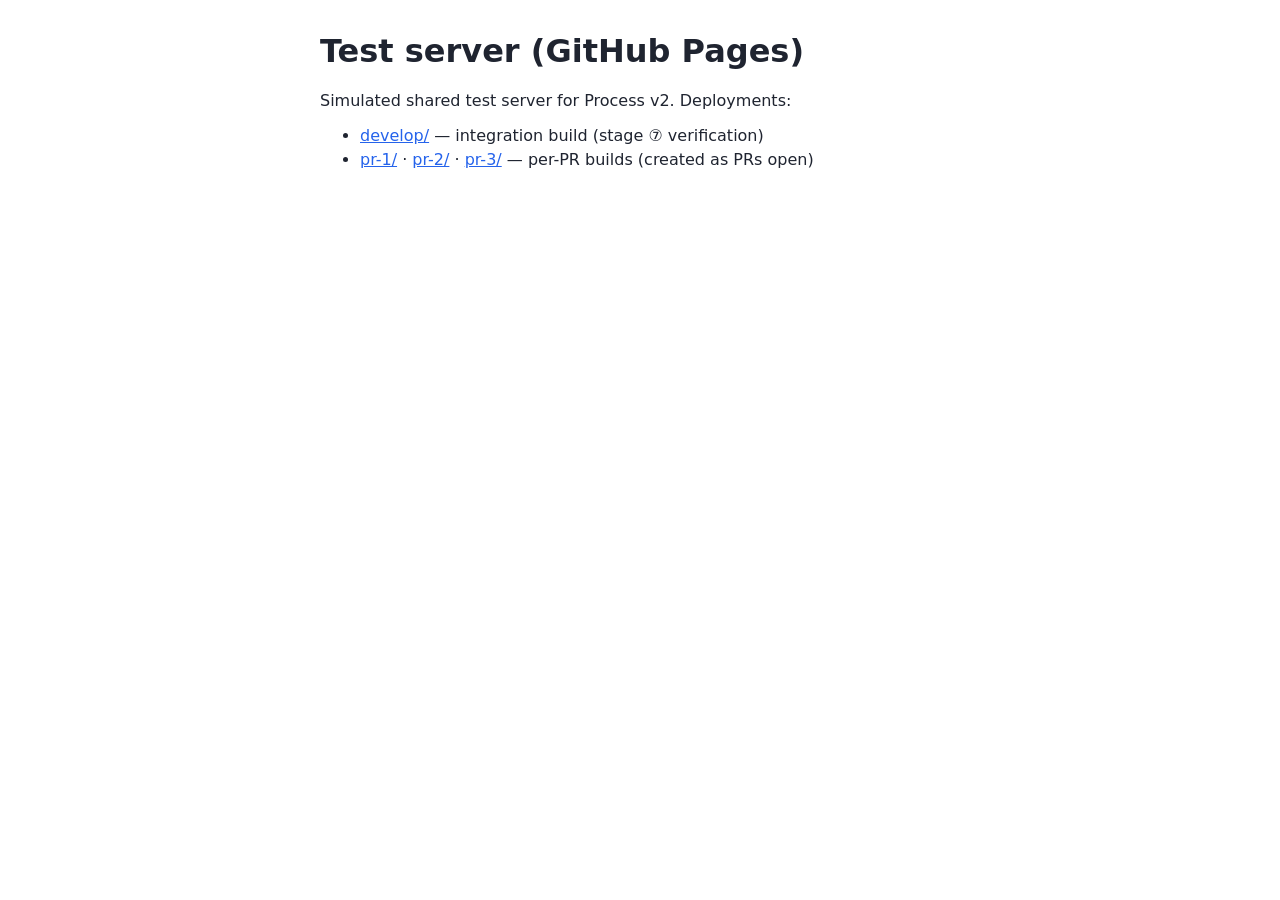
<file: index.html>
<!doctype html><html lang="en"><head><meta charset="utf-8">
<title>team-workflow-simulation — test server</title>
<style>body{font-family:system-ui,sans-serif;max-width:640px;margin:2rem auto;padding:0 1rem;color:#1f2430}
a{color:#2563eb}li{margin:.3rem 0}</style></head><body>
<h1>Test server (GitHub Pages)</h1>
<p>Simulated shared test server for Process v2. Deployments:</p>
<ul>
<li><a href="./develop/">develop/</a> — integration build (stage ⑦ verification)</li>
<li><a href="./pr-1/">pr-1/</a> · <a href="./pr-2/">pr-2/</a> · <a href="./pr-3/">pr-3/</a> — per-PR builds (created as PRs open)</li>
</ul></body></html>
</file>
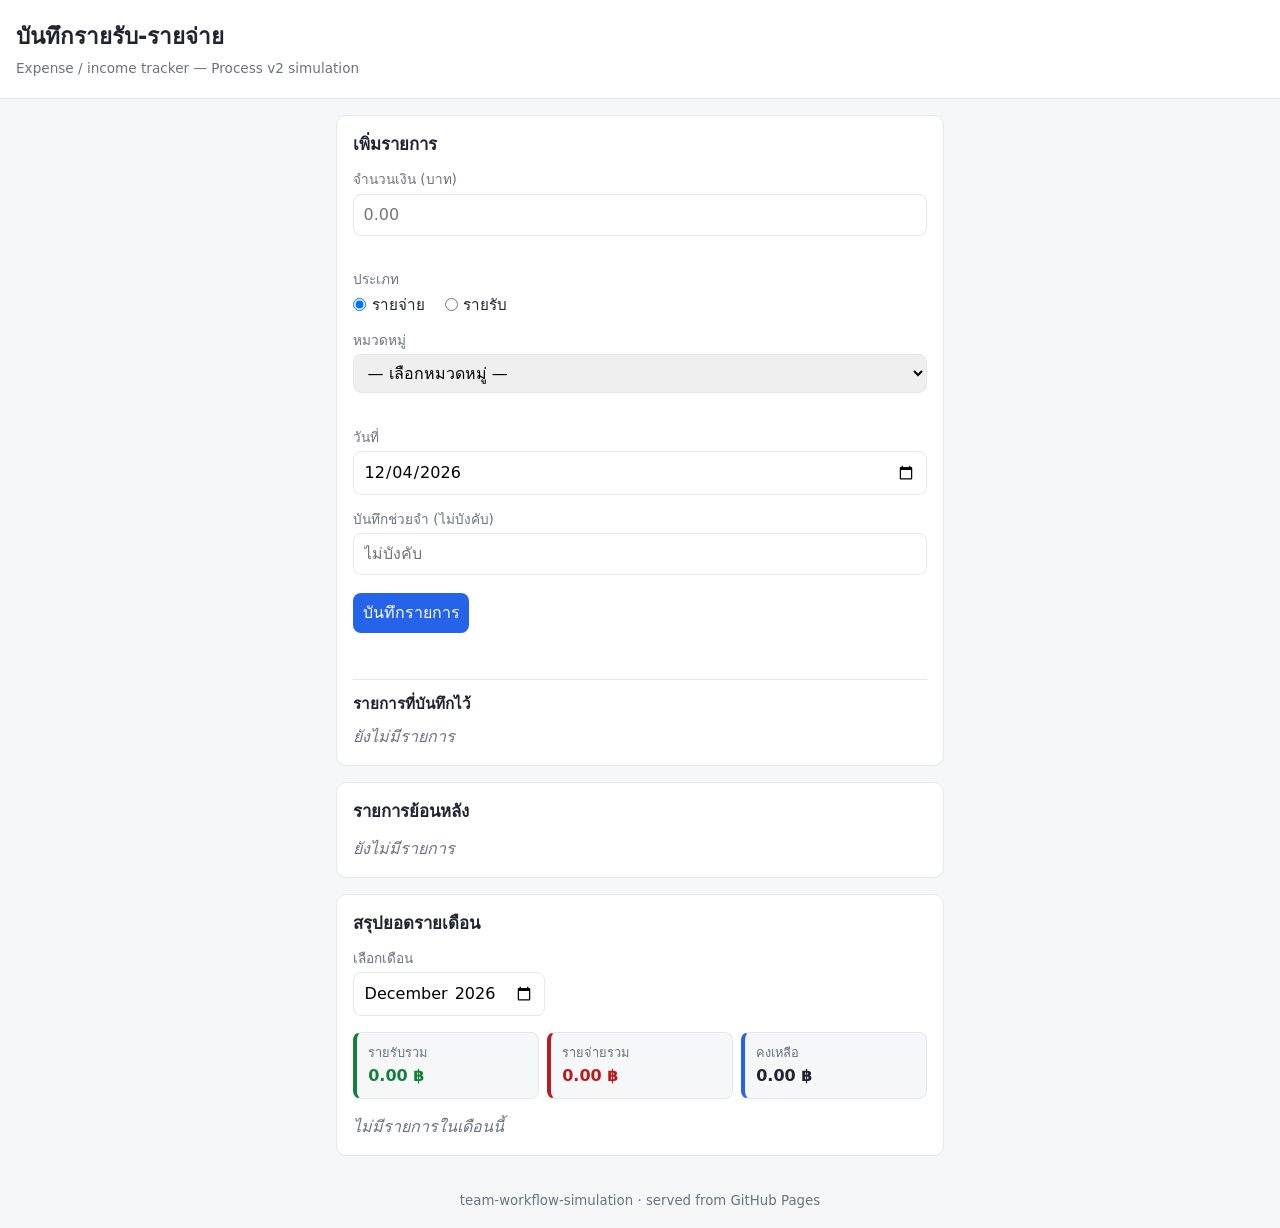
<file: app/index.html>
<!doctype html>
<html lang="th">
<head>
  <meta charset="utf-8">
  <meta name="viewport" content="width=device-width, initial-scale=1">
  <title>บันทึกรายรับ-รายจ่าย</title>
  <link rel="stylesheet" href="styles.css">
</head>
<body>
  <header>
    <h1>บันทึกรายรับ-รายจ่าย</h1>
    <p class="tagline">Expense / income tracker — Process v2 simulation</p>
  </header>

  <main>
    <section id="add-section" aria-labelledby="add-heading">
      <h2 id="add-heading">เพิ่มรายการ</h2>

      <form id="add-form" novalidate>
        <div class="form-row">
          <label for="amount">จำนวนเงิน (บาท)</label>
          <input type="number" id="amount" name="amount" inputmode="decimal"
                 step="0.01" min="0" placeholder="0.00" aria-describedby="amount-error">
          <p class="field-error" id="amount-error" role="alert" aria-live="assertive"></p>
        </div>

        <div class="form-row">
          <span class="label-text" id="type-label">ประเภท</span>
          <div class="radio-group" role="radiogroup" aria-labelledby="type-label">
            <label><input type="radio" name="type" value="expense" checked> รายจ่าย</label>
            <label><input type="radio" name="type" value="income"> รายรับ</label>
          </div>
        </div>

        <div class="form-row">
          <label for="category">หมวดหมู่</label>
          <select id="category" name="category" aria-describedby="category-error">
            <option value="">— เลือกหมวดหมู่ —</option>
          </select>
          <p class="field-error" id="category-error" role="alert" aria-live="assertive"></p>
        </div>

        <div class="form-row">
          <label for="date">วันที่</label>
          <input type="date" id="date" name="date">
        </div>

        <div class="form-row">
          <label for="note">บันทึกช่วยจำ (ไม่บังคับ)</label>
          <input type="text" id="note" name="note" maxlength="200" placeholder="ไม่บังคับ">
        </div>

        <button type="submit" id="save-btn">บันทึกรายการ</button>
        <p class="form-success" id="form-success" role="status" aria-live="polite"></p>
      </form>

      <div class="added-list-wrap">
        <h3>รายการที่บันทึกไว้</h3>
        <ul id="added-list" aria-live="polite"></ul>
      </div>
    </section>

    <section id="history-section" aria-labelledby="history-heading">
      <h2 id="history-heading">รายการย้อนหลัง</h2>
      <ul id="history-list" aria-live="polite"></ul>
    </section>

    <section id="summary-section" aria-labelledby="summary-heading">
      <h2 id="summary-heading">สรุปยอดรายเดือน</h2>

      <div class="form-row summary-controls">
        <label for="summary-month">เลือกเดือน</label>
        <input type="month" id="summary-month" name="summary-month">
      </div>

      <div id="summary-body" class="summary-body" aria-live="polite"></div>
    </section>
  </main>

  <footer>
    <small>team-workflow-simulation · served from GitHub Pages</small>
  </footer>

  <script src="app.js"></script>
</body>
</html>
</file>
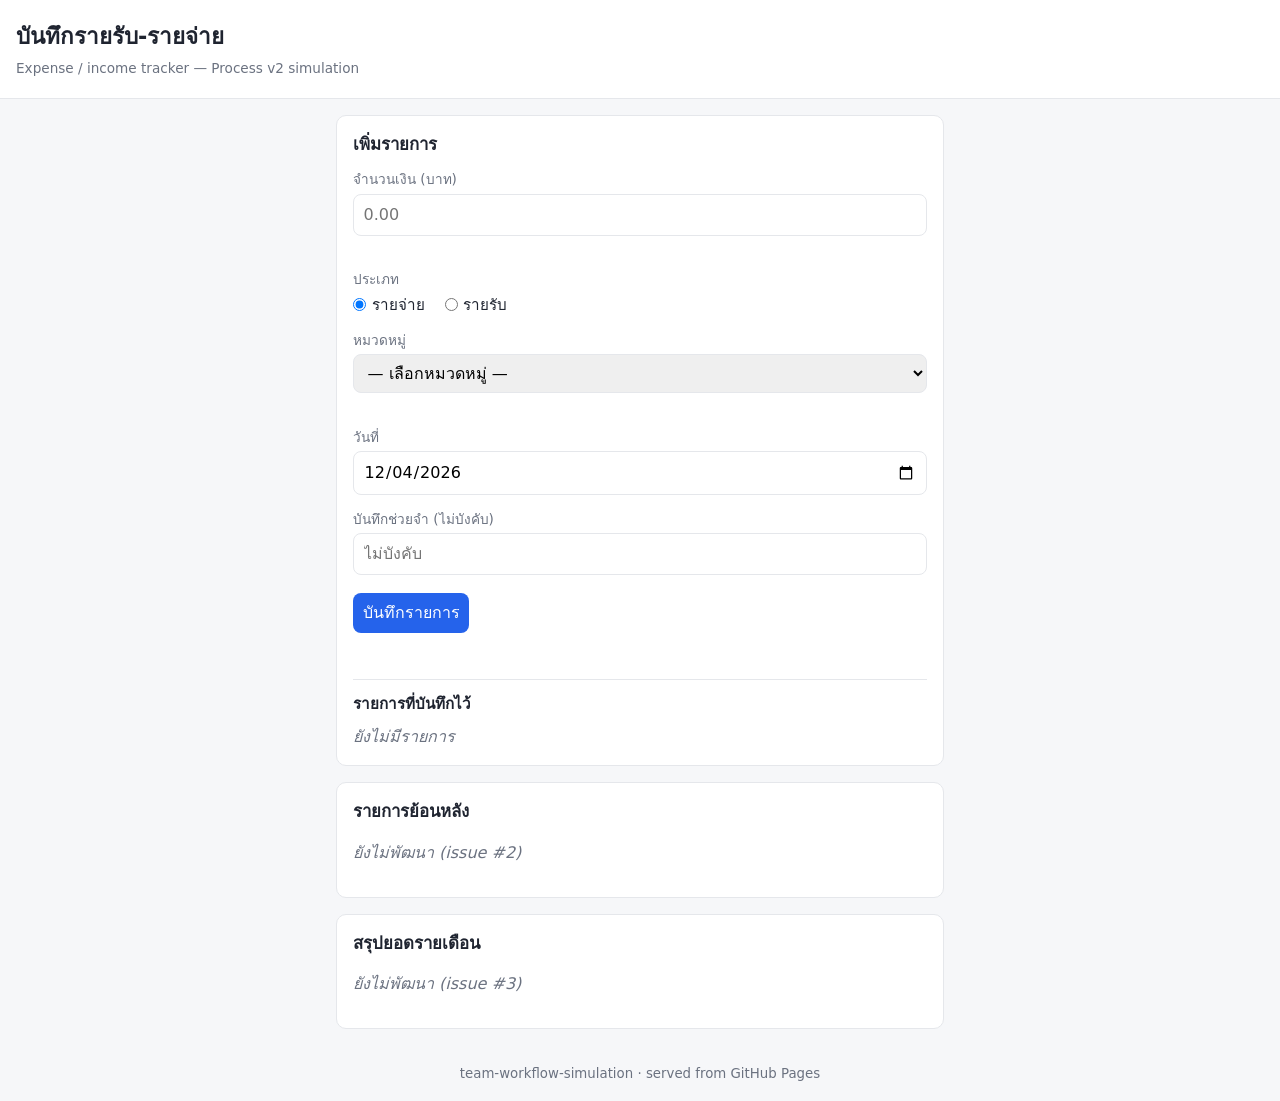
<file: pr-1/index.html>
<!doctype html>
<html lang="th">
<head>
  <meta charset="utf-8">
  <meta name="viewport" content="width=device-width, initial-scale=1">
  <title>บันทึกรายรับ-รายจ่าย</title>
  <link rel="stylesheet" href="styles.css">
</head>
<body>
  <header>
    <h1>บันทึกรายรับ-รายจ่าย</h1>
    <p class="tagline">Expense / income tracker — Process v2 simulation</p>
  </header>

  <main>
    <section id="add-section" aria-labelledby="add-heading">
      <h2 id="add-heading">เพิ่มรายการ</h2>

      <form id="add-form" novalidate>
        <div class="form-row">
          <label for="amount">จำนวนเงิน (บาท)</label>
          <input type="number" id="amount" name="amount" inputmode="decimal"
                 step="0.01" min="0" placeholder="0.00" aria-describedby="amount-error">
          <p class="field-error" id="amount-error" role="alert" aria-live="assertive"></p>
        </div>

        <div class="form-row">
          <span class="label-text" id="type-label">ประเภท</span>
          <div class="radio-group" role="radiogroup" aria-labelledby="type-label">
            <label><input type="radio" name="type" value="expense" checked> รายจ่าย</label>
            <label><input type="radio" name="type" value="income"> รายรับ</label>
          </div>
        </div>

        <div class="form-row">
          <label for="category">หมวดหมู่</label>
          <select id="category" name="category" aria-describedby="category-error">
            <option value="">— เลือกหมวดหมู่ —</option>
          </select>
          <p class="field-error" id="category-error" role="alert" aria-live="assertive"></p>
        </div>

        <div class="form-row">
          <label for="date">วันที่</label>
          <input type="date" id="date" name="date">
        </div>

        <div class="form-row">
          <label for="note">บันทึกช่วยจำ (ไม่บังคับ)</label>
          <input type="text" id="note" name="note" maxlength="200" placeholder="ไม่บังคับ">
        </div>

        <button type="submit" id="save-btn">บันทึกรายการ</button>
        <p class="form-success" id="form-success" role="status" aria-live="polite"></p>
      </form>

      <div class="added-list-wrap">
        <h3>รายการที่บันทึกไว้</h3>
        <ul id="added-list" aria-live="polite"></ul>
      </div>
    </section>

    <section id="history-section" aria-labelledby="history-heading">
      <h2 id="history-heading">รายการย้อนหลัง</h2>
      <p class="placeholder">ยังไม่พัฒนา (issue #2)</p>
    </section>

    <section id="summary-section" aria-labelledby="summary-heading">
      <h2 id="summary-heading">สรุปยอดรายเดือน</h2>
      <p class="placeholder">ยังไม่พัฒนา (issue #3)</p>
    </section>
  </main>

  <footer>
    <small>team-workflow-simulation · served from GitHub Pages</small>
  </footer>

  <script src="app.js"></script>
</body>
</html>
</file>
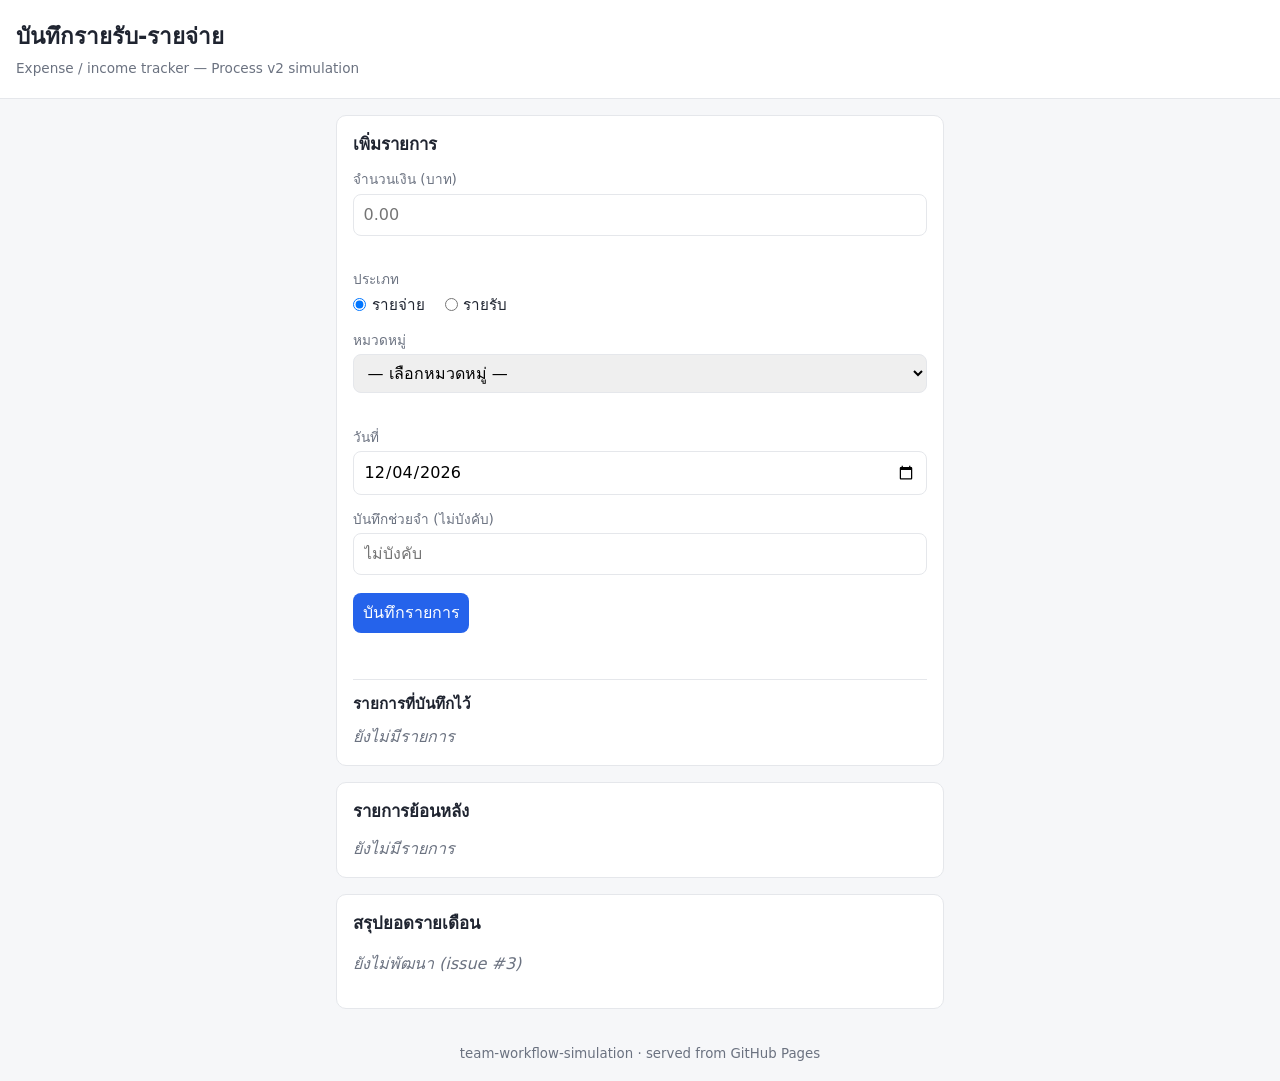
<file: pr-2/index.html>
<!doctype html>
<html lang="th">
<head>
  <meta charset="utf-8">
  <meta name="viewport" content="width=device-width, initial-scale=1">
  <title>บันทึกรายรับ-รายจ่าย</title>
  <link rel="stylesheet" href="styles.css">
</head>
<body>
  <header>
    <h1>บันทึกรายรับ-รายจ่าย</h1>
    <p class="tagline">Expense / income tracker — Process v2 simulation</p>
  </header>

  <main>
    <section id="add-section" aria-labelledby="add-heading">
      <h2 id="add-heading">เพิ่มรายการ</h2>

      <form id="add-form" novalidate>
        <div class="form-row">
          <label for="amount">จำนวนเงิน (บาท)</label>
          <input type="number" id="amount" name="amount" inputmode="decimal"
                 step="0.01" min="0" placeholder="0.00" aria-describedby="amount-error">
          <p class="field-error" id="amount-error" role="alert" aria-live="assertive"></p>
        </div>

        <div class="form-row">
          <span class="label-text" id="type-label">ประเภท</span>
          <div class="radio-group" role="radiogroup" aria-labelledby="type-label">
            <label><input type="radio" name="type" value="expense" checked> รายจ่าย</label>
            <label><input type="radio" name="type" value="income"> รายรับ</label>
          </div>
        </div>

        <div class="form-row">
          <label for="category">หมวดหมู่</label>
          <select id="category" name="category" aria-describedby="category-error">
            <option value="">— เลือกหมวดหมู่ —</option>
          </select>
          <p class="field-error" id="category-error" role="alert" aria-live="assertive"></p>
        </div>

        <div class="form-row">
          <label for="date">วันที่</label>
          <input type="date" id="date" name="date">
        </div>

        <div class="form-row">
          <label for="note">บันทึกช่วยจำ (ไม่บังคับ)</label>
          <input type="text" id="note" name="note" maxlength="200" placeholder="ไม่บังคับ">
        </div>

        <button type="submit" id="save-btn">บันทึกรายการ</button>
        <p class="form-success" id="form-success" role="status" aria-live="polite"></p>
      </form>

      <div class="added-list-wrap">
        <h3>รายการที่บันทึกไว้</h3>
        <ul id="added-list" aria-live="polite"></ul>
      </div>
    </section>

    <section id="history-section" aria-labelledby="history-heading">
      <h2 id="history-heading">รายการย้อนหลัง</h2>
      <ul id="history-list" aria-live="polite"></ul>
    </section>

    <section id="summary-section" aria-labelledby="summary-heading">
      <h2 id="summary-heading">สรุปยอดรายเดือน</h2>
      <p class="placeholder">ยังไม่พัฒนา (issue #3)</p>
    </section>
  </main>

  <footer>
    <small>team-workflow-simulation · served from GitHub Pages</small>
  </footer>

  <script src="app.js"></script>
</body>
</html>
</file>
<file: app/styles.css>
:root {
  --bg: #f6f7f9;
  --card: #ffffff;
  --ink: #1f2430;
  --muted: #6b7280;
  --line: #e5e7eb;
  --income: #15803d;
  --expense: #b91c1c;
  --accent: #2563eb;
}

* { box-sizing: border-box; }

body {
  margin: 0;
  font-family: -apple-system, "Segoe UI", "Sarabun", system-ui, sans-serif;
  background: var(--bg);
  color: var(--ink);
  line-height: 1.5;
}

header {
  background: var(--card);
  border-bottom: 1px solid var(--line);
  padding: 1.25rem 1rem;
}
header h1 { margin: 0; font-size: 1.4rem; }
.tagline { margin: 0.25rem 0 0; color: var(--muted); font-size: 0.85rem; }

main {
  max-width: 640px;
  margin: 0 auto;
  padding: 1rem;
  display: grid;
  gap: 1rem;
}

section {
  background: var(--card);
  border: 1px solid var(--line);
  border-radius: 10px;
  padding: 1rem;
}
section h2 { margin: 0 0 0.75rem; font-size: 1.05rem; }

.placeholder { color: var(--muted); font-style: italic; }

label { display: block; font-size: 0.85rem; color: var(--muted); margin-bottom: 0.25rem; }
input, select, button {
  font: inherit;
  padding: 0.5rem 0.6rem;
  border: 1px solid var(--line);
  border-radius: 8px;
  width: 100%;
}
button {
  background: var(--accent);
  color: #fff;
  border: none;
  cursor: pointer;
  width: auto;
}
button.danger { background: var(--expense); }

.field-error { color: var(--expense); font-size: 0.8rem; margin-top: 0.25rem; min-height: 1rem; }

footer {
  max-width: 640px;
  margin: 1rem auto;
  padding: 0 1rem;
  color: var(--muted);
  text-align: center;
}

/* --- add-transaction feature (issue #1) --- */

.form-row { margin-bottom: 0.85rem; }

.label-text {
  display: block;
  font-size: 0.85rem;
  color: var(--muted);
  margin-bottom: 0.25rem;
}

.radio-group { display: flex; gap: 1.25rem; }
.radio-group label {
  display: inline-flex;
  align-items: center;
  gap: 0.35rem;
  margin: 0;
  color: var(--ink);
  font-size: 0.95rem;
  cursor: pointer;
}
.radio-group input[type="radio"] {
  width: auto;
  margin: 0;
}

input[aria-invalid="true"],
select[aria-invalid="true"] {
  border-color: var(--expense);
}

#save-btn { margin-top: 0.25rem; }

.form-success {
  color: var(--income);
  font-size: 0.9rem;
  font-weight: 600;
  margin: 0.6rem 0 0;
  min-height: 1rem;
}

.added-list-wrap {
  margin-top: 1.25rem;
  border-top: 1px solid var(--line);
  padding-top: 0.85rem;
}
.added-list-wrap h3 { margin: 0 0 0.6rem; font-size: 0.95rem; }

#added-list {
  list-style: none;
  margin: 0;
  padding: 0;
  display: grid;
  gap: 0.5rem;
}

.tx-empty { color: var(--muted); font-style: italic; }

.tx-item {
  display: flex;
  flex-wrap: wrap;
  align-items: baseline;
  gap: 0.5rem;
  padding: 0.55rem 0.7rem;
  border: 1px solid var(--line);
  border-left-width: 4px;
  border-radius: 8px;
  background: var(--bg);
}
.tx-item.tx-income { border-left-color: var(--income); }
.tx-item.tx-expense { border-left-color: var(--expense); }

.tx-type {
  font-weight: 600;
  font-size: 0.78rem;
  padding: 0.1rem 0.5rem;
  border-radius: 999px;
  color: #fff;
}
.tx-income .tx-type { background: var(--income); }
.tx-expense .tx-type { background: var(--expense); }

.tx-cat { font-weight: 600; }

.tx-amount {
  margin-left: auto;
  font-variant-numeric: tabular-nums;
  font-weight: 600;
}
.tx-income .tx-amount { color: var(--income); }
.tx-expense .tx-amount { color: var(--expense); }

.tx-date { color: var(--muted); font-size: 0.8rem; width: 100%; }
.tx-note { color: var(--muted); font-size: 0.85rem; width: 100%; }

/* --- history-list feature (issue #2) --- */

#history-list {
  list-style: none;
  margin: 0;
  padding: 0;
  display: grid;
  gap: 0.5rem;
}

/* Small per-row delete button (reuses .danger colour). */
.tx-delete {
  width: auto;
  padding: 0.3rem 0.75rem;
  font-size: 0.8rem;
  border-radius: 999px;
}

/* Highlight a row while its inline confirmation is open. */
.tx-item.tx-confirming { outline: 2px solid var(--expense); outline-offset: -2px; }

/* Inline delete confirmation — replaces native window.confirm(). */
.tx-confirm {
  width: 100%;
  display: flex;
  flex-wrap: wrap;
  align-items: center;
  gap: 0.5rem;
  margin-top: 0.4rem;
  padding-top: 0.5rem;
  border-top: 1px dashed var(--line);
}
.tx-confirm-text { font-size: 0.85rem; font-weight: 600; margin-right: auto; }
.tx-confirm-yes,
.tx-confirm-no {
  width: auto;
  padding: 0.3rem 0.75rem;
  font-size: 0.8rem;
  border-radius: 999px;
}
.tx-confirm-no { background: var(--muted); }

/* --- monthly-summary feature (issue #3) --- */

.summary-controls { margin-bottom: 1rem; }
#summary-month { max-width: 12rem; }

.summary-body { display: grid; gap: 1rem; }

.summary-empty { color: var(--muted); font-style: italic; margin: 0; }

.summary-totals {
  display: grid;
  grid-template-columns: repeat(3, 1fr);
  gap: 0.5rem;
}
@media (max-width: 460px) {
  .summary-totals { grid-template-columns: 1fr; }
}

.summary-stat {
  display: flex;
  flex-direction: column;
  gap: 0.15rem;
  padding: 0.6rem 0.7rem;
  border: 1px solid var(--line);
  border-left-width: 4px;
  border-radius: 8px;
  background: var(--bg);
}
.summary-stat-label { font-size: 0.8rem; color: var(--muted); }
.summary-stat-value {
  font-weight: 700;
  font-variant-numeric: tabular-nums;
}
.summary-stat.is-income { border-left-color: var(--income); }
.summary-stat.is-income .summary-stat-value { color: var(--income); }
.summary-stat.is-expense { border-left-color: var(--expense); }
.summary-stat.is-expense .summary-stat-value { color: var(--expense); }
.summary-stat.is-positive { border-left-color: var(--accent); }
.summary-stat.is-negative { border-left-color: var(--expense); }
.summary-stat.is-negative .summary-stat-value { color: var(--expense); }

.summary-breakdown { display: grid; gap: 0.85rem; }

.summary-group-title { margin: 0 0 0.4rem; font-size: 0.9rem; }
.summary-group.side-income .summary-group-title { color: var(--income); }
.summary-group.side-expense .summary-group-title { color: var(--expense); }

.summary-cat-list {
  list-style: none;
  margin: 0;
  padding: 0;
  display: grid;
  gap: 0.35rem;
}
.summary-cat {
  display: flex;
  align-items: baseline;
  gap: 0.5rem;
  padding: 0.4rem 0.6rem;
  border: 1px solid var(--line);
  border-radius: 8px;
  background: var(--bg);
}
.summary-cat-name { font-weight: 600; }
.summary-cat-amount {
  margin-left: auto;
  font-variant-numeric: tabular-nums;
  font-weight: 600;
}
.summary-group.side-income .summary-cat-amount { color: var(--income); }
.summary-group.side-expense .summary-cat-amount { color: var(--expense); }
</file>
<file: pr-1/styles.css>
:root {
  --bg: #f6f7f9;
  --card: #ffffff;
  --ink: #1f2430;
  --muted: #6b7280;
  --line: #e5e7eb;
  --income: #15803d;
  --expense: #b91c1c;
  --accent: #2563eb;
}

* { box-sizing: border-box; }

body {
  margin: 0;
  font-family: -apple-system, "Segoe UI", "Sarabun", system-ui, sans-serif;
  background: var(--bg);
  color: var(--ink);
  line-height: 1.5;
}

header {
  background: var(--card);
  border-bottom: 1px solid var(--line);
  padding: 1.25rem 1rem;
}
header h1 { margin: 0; font-size: 1.4rem; }
.tagline { margin: 0.25rem 0 0; color: var(--muted); font-size: 0.85rem; }

main {
  max-width: 640px;
  margin: 0 auto;
  padding: 1rem;
  display: grid;
  gap: 1rem;
}

section {
  background: var(--card);
  border: 1px solid var(--line);
  border-radius: 10px;
  padding: 1rem;
}
section h2 { margin: 0 0 0.75rem; font-size: 1.05rem; }

.placeholder { color: var(--muted); font-style: italic; }

label { display: block; font-size: 0.85rem; color: var(--muted); margin-bottom: 0.25rem; }
input, select, button {
  font: inherit;
  padding: 0.5rem 0.6rem;
  border: 1px solid var(--line);
  border-radius: 8px;
  width: 100%;
}
button {
  background: var(--accent);
  color: #fff;
  border: none;
  cursor: pointer;
  width: auto;
}
button.danger { background: var(--expense); }

.field-error { color: var(--expense); font-size: 0.8rem; margin-top: 0.25rem; min-height: 1rem; }

footer {
  max-width: 640px;
  margin: 1rem auto;
  padding: 0 1rem;
  color: var(--muted);
  text-align: center;
}

/* --- add-transaction feature (issue #1) --- */

.form-row { margin-bottom: 0.85rem; }

.label-text {
  display: block;
  font-size: 0.85rem;
  color: var(--muted);
  margin-bottom: 0.25rem;
}

.radio-group { display: flex; gap: 1.25rem; }
.radio-group label {
  display: inline-flex;
  align-items: center;
  gap: 0.35rem;
  margin: 0;
  color: var(--ink);
  font-size: 0.95rem;
  cursor: pointer;
}
.radio-group input[type="radio"] {
  width: auto;
  margin: 0;
}

input[aria-invalid="true"],
select[aria-invalid="true"] {
  border-color: var(--expense);
}

#save-btn { margin-top: 0.25rem; }

.form-success {
  color: var(--income);
  font-size: 0.9rem;
  font-weight: 600;
  margin: 0.6rem 0 0;
  min-height: 1rem;
}

.added-list-wrap {
  margin-top: 1.25rem;
  border-top: 1px solid var(--line);
  padding-top: 0.85rem;
}
.added-list-wrap h3 { margin: 0 0 0.6rem; font-size: 0.95rem; }

#added-list {
  list-style: none;
  margin: 0;
  padding: 0;
  display: grid;
  gap: 0.5rem;
}

.tx-empty { color: var(--muted); font-style: italic; }

.tx-item {
  display: flex;
  flex-wrap: wrap;
  align-items: baseline;
  gap: 0.5rem;
  padding: 0.55rem 0.7rem;
  border: 1px solid var(--line);
  border-left-width: 4px;
  border-radius: 8px;
  background: var(--bg);
}
.tx-item.tx-income { border-left-color: var(--income); }
.tx-item.tx-expense { border-left-color: var(--expense); }

.tx-type {
  font-weight: 600;
  font-size: 0.78rem;
  padding: 0.1rem 0.5rem;
  border-radius: 999px;
  color: #fff;
}
.tx-income .tx-type { background: var(--income); }
.tx-expense .tx-type { background: var(--expense); }

.tx-cat { font-weight: 600; }

.tx-amount {
  margin-left: auto;
  font-variant-numeric: tabular-nums;
  font-weight: 600;
}
.tx-income .tx-amount { color: var(--income); }
.tx-expense .tx-amount { color: var(--expense); }

.tx-date { color: var(--muted); font-size: 0.8rem; width: 100%; }
.tx-note { color: var(--muted); font-size: 0.85rem; width: 100%; }
</file>
<file: pr-2/styles.css>
:root {
  --bg: #f6f7f9;
  --card: #ffffff;
  --ink: #1f2430;
  --muted: #6b7280;
  --line: #e5e7eb;
  --income: #15803d;
  --expense: #b91c1c;
  --accent: #2563eb;
}

* { box-sizing: border-box; }

body {
  margin: 0;
  font-family: -apple-system, "Segoe UI", "Sarabun", system-ui, sans-serif;
  background: var(--bg);
  color: var(--ink);
  line-height: 1.5;
}

header {
  background: var(--card);
  border-bottom: 1px solid var(--line);
  padding: 1.25rem 1rem;
}
header h1 { margin: 0; font-size: 1.4rem; }
.tagline { margin: 0.25rem 0 0; color: var(--muted); font-size: 0.85rem; }

main {
  max-width: 640px;
  margin: 0 auto;
  padding: 1rem;
  display: grid;
  gap: 1rem;
}

section {
  background: var(--card);
  border: 1px solid var(--line);
  border-radius: 10px;
  padding: 1rem;
}
section h2 { margin: 0 0 0.75rem; font-size: 1.05rem; }

.placeholder { color: var(--muted); font-style: italic; }

label { display: block; font-size: 0.85rem; color: var(--muted); margin-bottom: 0.25rem; }
input, select, button {
  font: inherit;
  padding: 0.5rem 0.6rem;
  border: 1px solid var(--line);
  border-radius: 8px;
  width: 100%;
}
button {
  background: var(--accent);
  color: #fff;
  border: none;
  cursor: pointer;
  width: auto;
}
button.danger { background: var(--expense); }

.field-error { color: var(--expense); font-size: 0.8rem; margin-top: 0.25rem; min-height: 1rem; }

footer {
  max-width: 640px;
  margin: 1rem auto;
  padding: 0 1rem;
  color: var(--muted);
  text-align: center;
}

/* --- add-transaction feature (issue #1) --- */

.form-row { margin-bottom: 0.85rem; }

.label-text {
  display: block;
  font-size: 0.85rem;
  color: var(--muted);
  margin-bottom: 0.25rem;
}

.radio-group { display: flex; gap: 1.25rem; }
.radio-group label {
  display: inline-flex;
  align-items: center;
  gap: 0.35rem;
  margin: 0;
  color: var(--ink);
  font-size: 0.95rem;
  cursor: pointer;
}
.radio-group input[type="radio"] {
  width: auto;
  margin: 0;
}

input[aria-invalid="true"],
select[aria-invalid="true"] {
  border-color: var(--expense);
}

#save-btn { margin-top: 0.25rem; }

.form-success {
  color: var(--income);
  font-size: 0.9rem;
  font-weight: 600;
  margin: 0.6rem 0 0;
  min-height: 1rem;
}

.added-list-wrap {
  margin-top: 1.25rem;
  border-top: 1px solid var(--line);
  padding-top: 0.85rem;
}
.added-list-wrap h3 { margin: 0 0 0.6rem; font-size: 0.95rem; }

#added-list {
  list-style: none;
  margin: 0;
  padding: 0;
  display: grid;
  gap: 0.5rem;
}

.tx-empty { color: var(--muted); font-style: italic; }

.tx-item {
  display: flex;
  flex-wrap: wrap;
  align-items: baseline;
  gap: 0.5rem;
  padding: 0.55rem 0.7rem;
  border: 1px solid var(--line);
  border-left-width: 4px;
  border-radius: 8px;
  background: var(--bg);
}
.tx-item.tx-income { border-left-color: var(--income); }
.tx-item.tx-expense { border-left-color: var(--expense); }

.tx-type {
  font-weight: 600;
  font-size: 0.78rem;
  padding: 0.1rem 0.5rem;
  border-radius: 999px;
  color: #fff;
}
.tx-income .tx-type { background: var(--income); }
.tx-expense .tx-type { background: var(--expense); }

.tx-cat { font-weight: 600; }

.tx-amount {
  margin-left: auto;
  font-variant-numeric: tabular-nums;
  font-weight: 600;
}
.tx-income .tx-amount { color: var(--income); }
.tx-expense .tx-amount { color: var(--expense); }

.tx-date { color: var(--muted); font-size: 0.8rem; width: 100%; }
.tx-note { color: var(--muted); font-size: 0.85rem; width: 100%; }

/* --- history-list feature (issue #2) --- */

#history-list {
  list-style: none;
  margin: 0;
  padding: 0;
  display: grid;
  gap: 0.5rem;
}

/* Small per-row delete button (reuses .danger colour). */
.tx-delete {
  width: auto;
  padding: 0.3rem 0.75rem;
  font-size: 0.8rem;
  border-radius: 999px;
}

/* Highlight a row while its inline confirmation is open. */
.tx-item.tx-confirming { outline: 2px solid var(--expense); outline-offset: -2px; }

/* Inline delete confirmation — replaces native window.confirm(). */
.tx-confirm {
  width: 100%;
  display: flex;
  flex-wrap: wrap;
  align-items: center;
  gap: 0.5rem;
  margin-top: 0.4rem;
  padding-top: 0.5rem;
  border-top: 1px dashed var(--line);
}
.tx-confirm-text { font-size: 0.85rem; font-weight: 600; margin-right: auto; }
.tx-confirm-yes,
.tx-confirm-no {
  width: auto;
  padding: 0.3rem 0.75rem;
  font-size: 0.8rem;
  border-radius: 999px;
}
.tx-confirm-no { background: var(--muted); }
</file>
